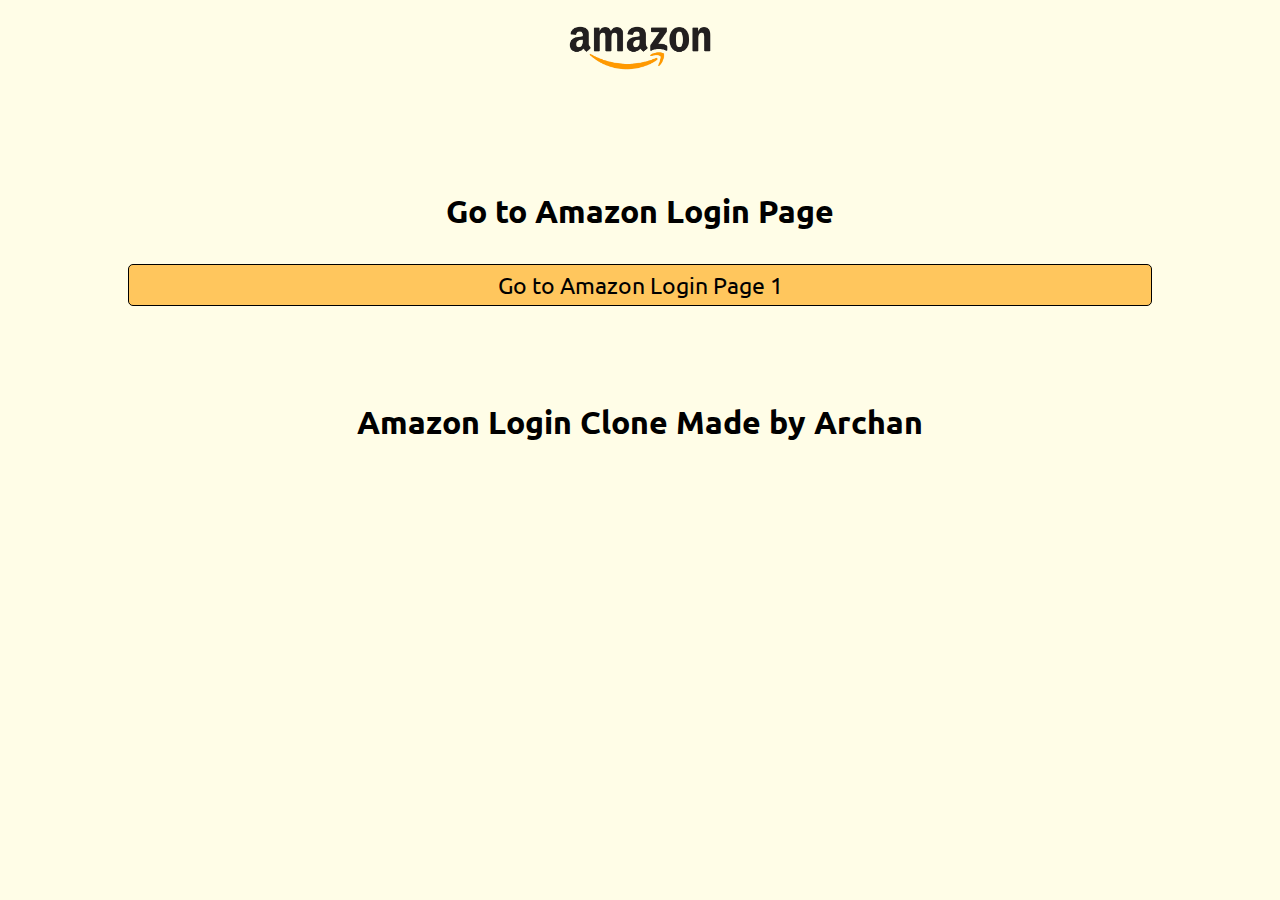
<file: index.html>
<!DOCTYPE html>
<html lang="en">

<head>
    <meta charset="UTF-8">
    <meta http-equiv="X-UA-Compatible" content="IE=edge">
    <meta name="viewport" content="width=device-width, initial-scale=1.0">
    <title>Amazon Login Clone by Archan RD</title>
</head>
<style>
    @import url('https://fonts.googleapis.com/css2?family=Montserrat&family=Poppins:wght@300;500;700&family=Roboto:wght@300&family=Ubuntu:wght@400;500&display=swap');
    * {
        margin: 0;
        padding: 0;
        box-sizing: border-box;
        font-family: 'Ubuntu', sans-serif;
        text-decoration: none;
        color: black;
    }
    
    body {
        background-color: rgb(255, 253, 231);
    }
    
    .header {
        text-align: center;
    }
    
    .header h1 {
        margin: 96px 0 0 0;
    }
    
    button {
        margin: 32px 0 0 0;
        width: 80%;
        background-color: rgb(255, 198, 93);
        border: 1px solid black;
        padding: 5px 5px;
        border-radius: 5px;
        font-size: 23px;
    }
    
    button:active {
        margin: 32px 0 0 0;
        width: 80%;
        background-color: rgb(255, 203, 107);
        box-shadow: 2px 2px 12px rgb(247, 172, 34);
        border: 1px solid black;
        padding: 5px 5px;
        border-radius: 5px;
        font-size: 23px;
    }
    
    .btn2 {
        cursor: pointer;
    }
    
    .img {
        width: auto;
        height: 50px;
        margin-top: 23px;
        margin-bottom: 19px;
    }
    
    .btn2 {
        display: none;
    }
    
    @media (max-width: 376px) {
        .btn1 {
            display: none;
        }
        .btn2 {
            display: initial;
        }
        .credit {
            font-size: 15px;
        }
    }
</style>

<body>
    <div class="header">
        <img class="img" src="download.png" alt="">
        <h1>Go to Amazon Login Page </h1>

        <button class="btn1"><a href="amazon-login-pc.html" target="_blank">Go to Amazon Login Page 1</a></button>

        <br>
        <button class="btn2"><a href="amazon-login-phone.html" target="_blank">Go to Amazon Login Page 2</a></button>

        <h1 class="credit">Amazon Login Clone Made by Archan</h1>
    </div>
</body>

</html>
</file>
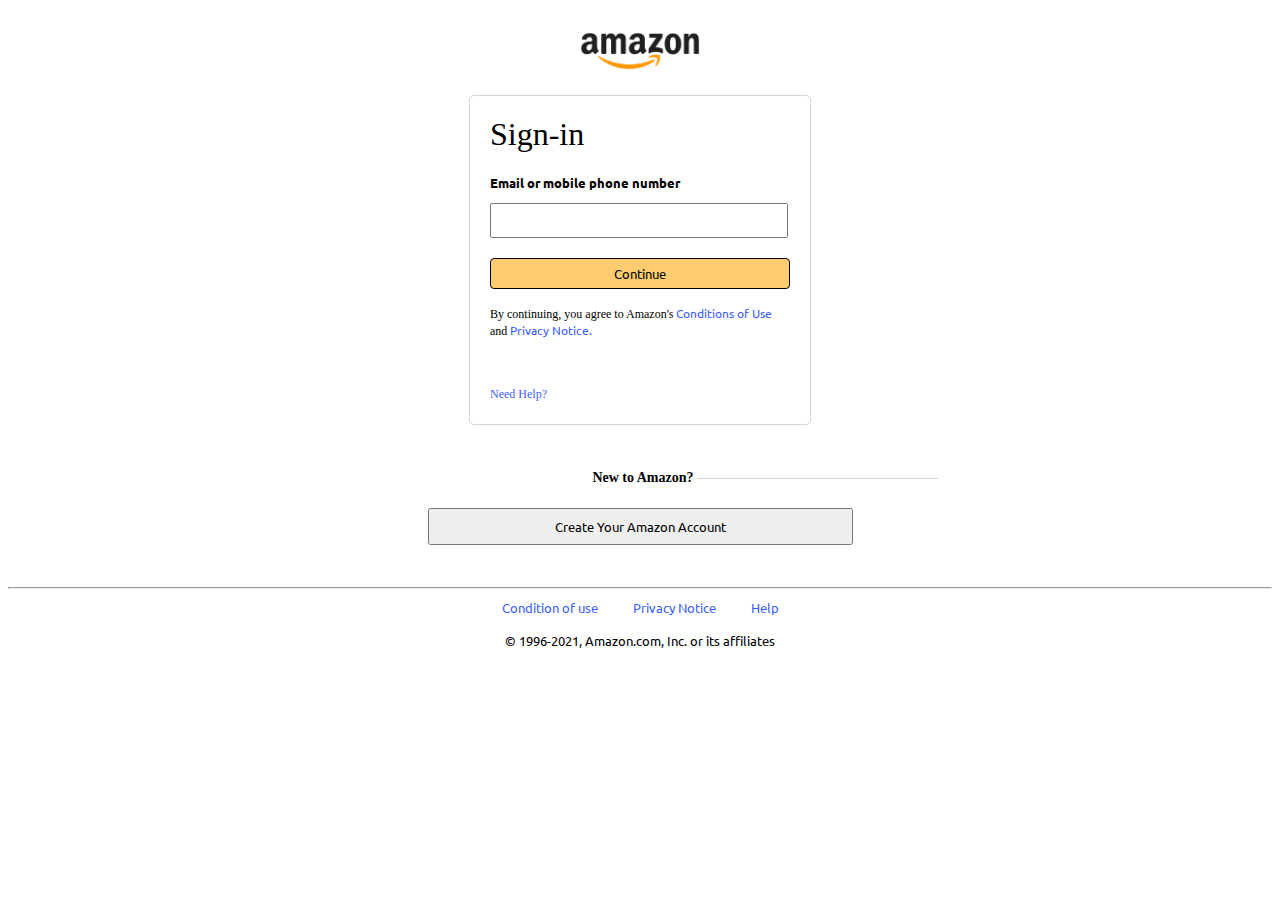
<file: amazon-login-pc.html>
<!DOCTYPE html>
<html lang="en">

<head>
    <meta charset="UTF-8">
    <meta http-equiv="X-UA-Compatible" content="IE=edge">
    <meta name="viewport" content="width=device-width, initial-scale=1.0">
    <title>Amazon Login </title>
    <link rel="stylesheet" href="style.css">
</head>

<body>
    <div class="logo">
        <img src="download.png" alt="image" class="img">
    </div>
    <div class="card">
        <form>
            <h1>Sign-in</h1>

            <h4>Email or mobile phone number</h4>

            <input type="email tel" required /><br>
            <a href="feedback.html">
                <button>Continue</button>
            </a>
            <p>By continuing, you agree to Amazon's <a href="#">Conditions of Use</a> and <a href="#">Privacy Notice.</a></p>
            <br>
            <a href="#">
                <p>Need Help?</p>
            </a>
        </form>
    </div>

    <div>
        <h4 class="nta">New to Amazon?</h4>
        <div class="new"></div>
    </div>
    <br>
    <div class="create">

        <button class="btn">Create Your Amazon Account</button>

    </div>
    <hr>
    <div class="footer">

        <a class="links" href="#">Condition of use</a>
        <a class="links" href="#">Privacy Notice</a>
        <a class="links" href="#">Help</a>

        <div class="copyright">
            <p>© 1996-2021, Amazon.com, Inc. or its affiliates</p>
        </div>
    </div>
</body>

</html>
</file>
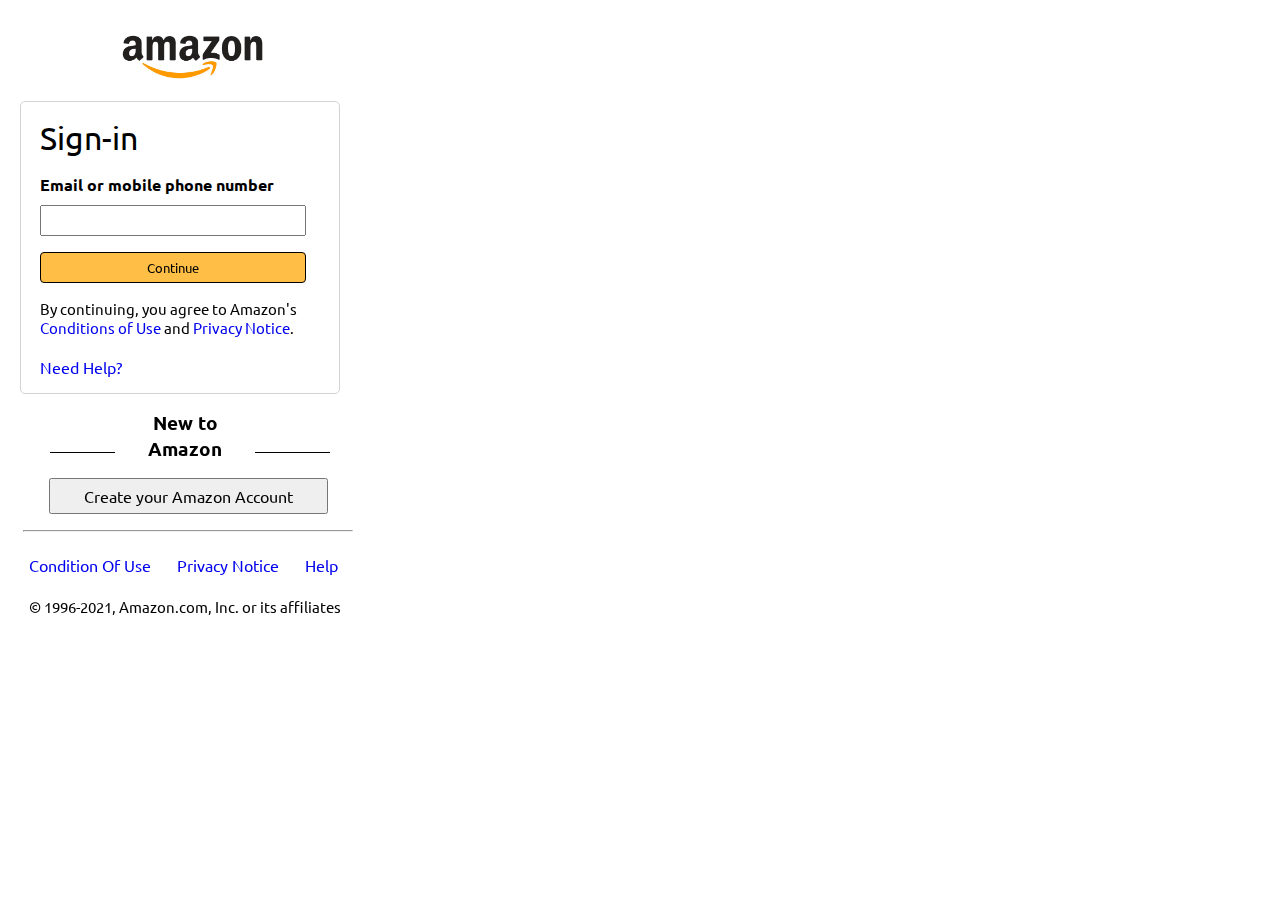
<file: amazon-login-phone.html>
<!DOCTYPE html>
<html lang="en">

<head>
    <meta charset="UTF-8">
    <meta http-equiv="X-UA-Compatible" content="IE=edge">
    <meta name="viewport" content="width=device-width, initial-scale=1.0">
    <title>Amazon Login</title>
    <link rel="stylesheet" href="style-phone.css">
</head>

<body>

    <div class="img">
        <img class="logo" src="download.png" alt="image">
    </div>
    <form>
        <div class="container">
            <h1>Sign-in</h1>
            <h4>Email or mobile phone number</h4>
            <input type="email tel" name="" id="" required />
            <br>
            <a href="feedback.html">
                <button type="email tel">Continue</button>
            </a>
            <p>By continuing, you agree to Amazon's <a href="#">Conditions of Use</a> and <a href="#">Privacy Notice</a>.</p>
            <br>
            <a href="#">Need Help?</a>
        </div>
    </form>

    <div class="mid">
        <h3 class="nta">New to Amazon</h3>
        <div class="line"></div>

        <button>Create your Amazon Account</button>
    </div>
    <hr>
    <div class="footer">
        <a class="link" href="#">Condition Of Use</a>
        <a class="link" href="#">Privacy Notice</a>
        <a class="link" href="#">Help</a>
        <p>© 1996-2021, Amazon.com, Inc. or its affiliates</p>
    </div>

</body>

</html>
</file>
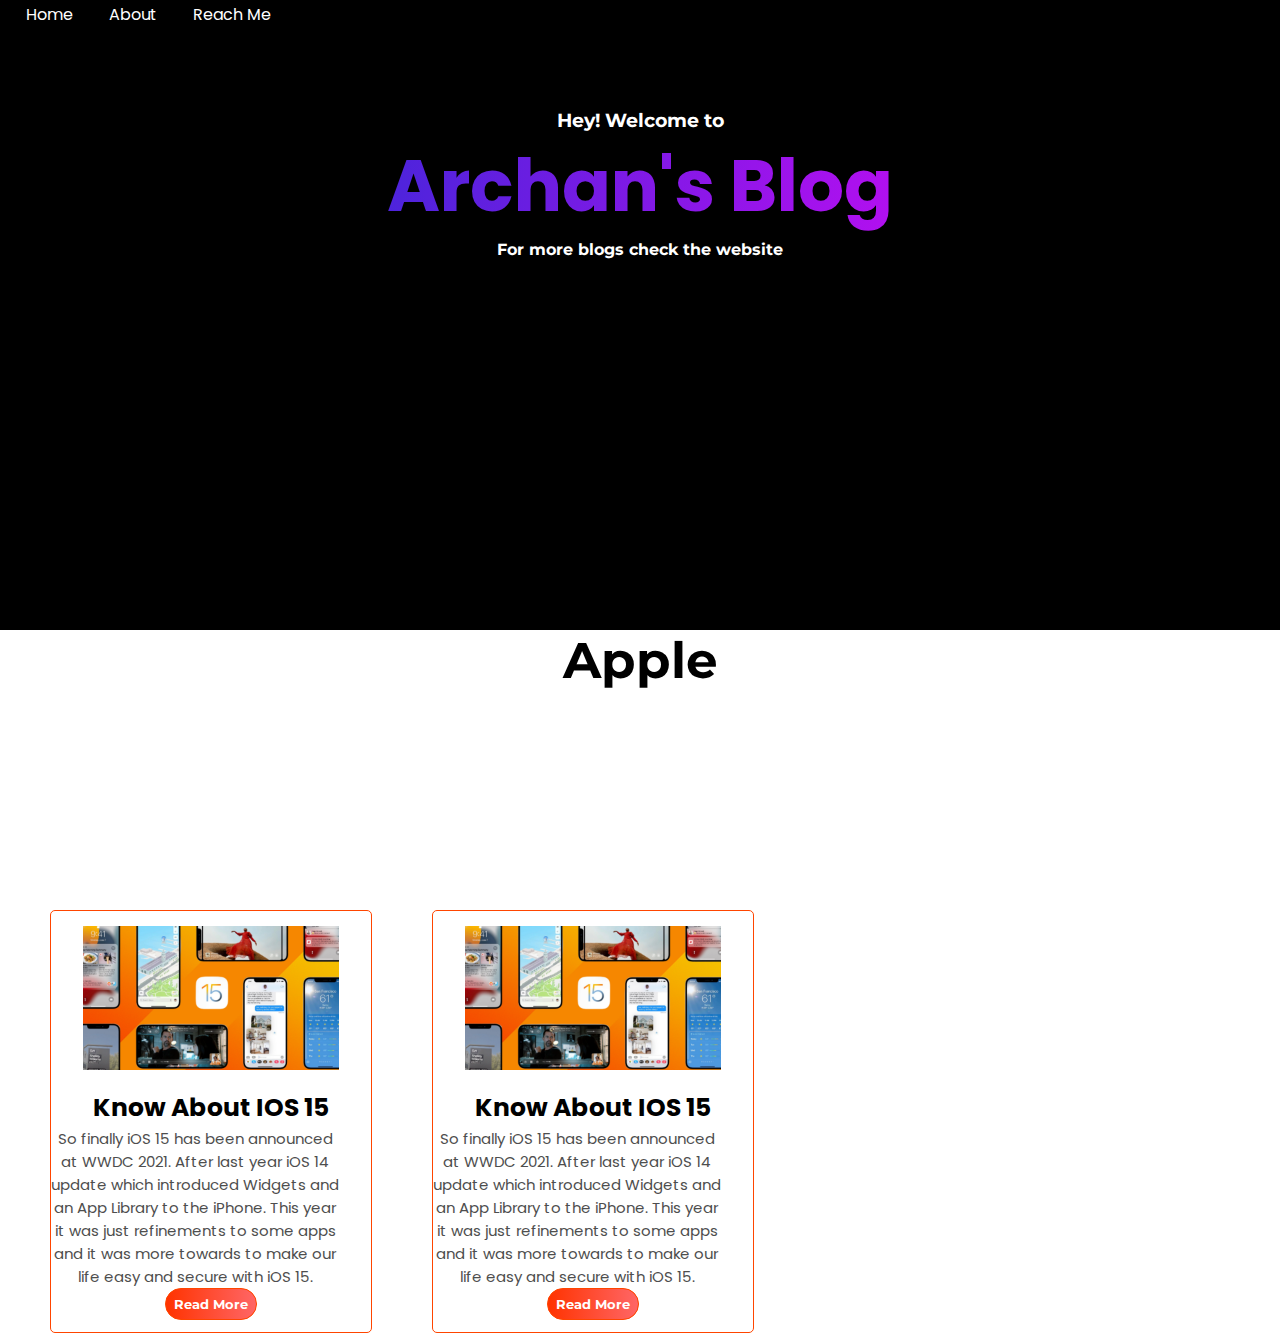
<file: blog1.html>
<!DOCTYPE html>
<html lang="en">

<head>
    <meta charset="UTF-8">
    <meta http-equiv="X-UA-Compatible" content="IE=edge">
    <meta name="viewport" content="width=device-width, initial-scale=1.0">
    <title>Blogs</title>
    <link rel="stylesheet" href="blog1.css">
</head>

<body>
    <div class="wrap">
        <div class="black">
            <div class="head">
                <span class="head-2  padding "><a class="link" href="C:\Users\archa\OneDrive\Desktop\Learning\0_Self_learning\new\index.html">Home</a></span>
                <span class="head-2  padding "><a class="link" href="#"> About</a></span>
                <span class="head-2  padding "><a class="link" href="#">Reach Me</a></span>

            </div>
            <div class="header">
                <h3 class="monsterat">Hey! Welcome to</h3>
                <h1 class="archan">Archan's Blog</h1>
                <h4 class="monsterat">For more blogs check the website</h4>

            </div>

        </div>
        <div class="white">

            <h1 class="apple gradient">Apple</h1>

            <div class="container-top">

                <!-- <img class="img" src="logo (2).jpg" alt="image"> -->

            </div>

        </div>

        <span class="flex">
        <div class="card">
            <img src="ios.webp" alt="image" class="img-card">
            <h1 class="head-card">Know About IOS 15</h1>
            <p class="para-card">So finally iOS 15 has been announced at WWDC 2021. After last year iOS 14 update which introduced Widgets and an App Library to the iPhone. This year it was just refinements to some apps and it was more towards to make our life easy and secure
                with iOS 15.</p>
            <button class="btn"><a class="btn2" href="#">Read More</a></button>
        </div>
        <div class="card">
            <img src="ios.webp" alt="image" class="img-card">
            <h1 class="head-card">Know About IOS 15</h1>
            <p class="para-card">So finally iOS 15 has been announced at WWDC 2021. After last year iOS 14 update which introduced Widgets and an App Library to the iPhone. This year it was just refinements to some apps and it was more towards to make our life easy and secure
                with iOS 15.</p>
            <button class="btn"><a class="btn2" href="#">Read More</a></button>
        </div>
    </span>

    </div>


</body>

</html>
</file>
<file: style.css>
@import url('https://fonts.googleapis.com/css2?family=Montserrat&family=Poppins:wght@300;500;700&family=Roboto:wght@300&family=Ubuntu:wght@400;500&display=swap');
@font-face {
    font-family: 'Amazon';
    src: url("C:\Users\archa\Downloads\Amazon_Typefaces_Complete_Font_Set_Mar2020\Amazon_Typefaces_Complete_Font_Set_Mar2020\Ember");
}

.img {
    height: 42px;
    width: auto;
    margin: 10px 0 20px 0;
}

.logo {
    text-align: center;
}

* {
    margin-top: 10px;
    font-family: 'ubuntu', sans-serif;
    text-decoration: none;
}

.card {
    border: 1px solid lightgrey;
    font-family: 'Amazon', sans-serif;
    border-radius: 5px;
    width: 300px;
    padding: 10px 20px;
    text-align: left;
    margin: 0 auto 40px auto;
    display: block;
    min-width: 300px;
}

.card h1 {
    font-family: 'Amazon_Typefaces_Complete_Font_Set_Mar2020';
    font-weight: 400;
}

.card h4 {
    margin-top: 1rem;
    font-size: 13px;
}

.card input {
    width: 90%;
    padding: 7px 12px;
    font-family: 'Ubuntu';
    margin: -10px 0 10px 0;
}

input[type=text] {
    font-size: 40px;
}

.card button {
    width: 100%;
    font-family: 'Amazon_Typefaces_Complete_Font_Set_Mar2020';
    padding: 6px 10px;
    background-color: rgb(253, 204, 113);
    border: 1px solid black;
    border-radius: 4px;
    font-family: 'Ubuntu', sans-serif;
    font-weight: 400;
    cursor: pointer;
}

.card button:active {
    width: 100%;
    font-family: 'Amazon_Typefaces_Complete_Font_Set_Mar2020';
    padding: 6px 10px;
    background-color: rgb(255, 190, 70);
    border: 1px solid black;
    box-shadow: 2px 2px 10px rgb(216, 130, 0);
    border-radius: 4px;
    font-family: 'Ubuntu', sans-serif;
    font-weight: 400;
    cursor: pointer;
}

.card button:hover {
    width: 100%;
    font-family: 'Amazon_Typefaces_Complete_Font_Set_Mar2020';
    padding: 6px 10px;
    background-color: rgb(250, 199, 106);
    border: 1px solid black;
    border-radius: 4px;
    font-family: 'Ubuntu', sans-serif;
    font-weight: 400;
    cursor: pointer;
}

.card p {
    font-family: 'Amazon';
    font-size: 12px;
    margin-top: 1rem;
}

a {
    color: rgb(62, 97, 255);
}

.nta {
    font-family: 'Amazon_Typefaces_Complete_Font_Set_Mar2020';
    font-size: 14px;
    display: inline;
    margin-left: 46%;
    background-color: white;
    /* border: 1px solid black; */
    padding: 0 3px;
}

.new {
    border-top: 1px solid lightgray;
    margin: 13px auto -11px auto;
    width: 340px;
    margin-top: -8px;
    margin-left: 590px;
}

.create {
    text-align: center;
    width: 100%;
    /* border: 1px solid black; */
}

.btn {
    padding: 8px 125px;
    font-family: 'ubuntu';
    margin-bottom: 2rem;
}

.links {
    padding: 0 1rem;
    text-align: center;
    font-size: 13px;
    /* border: 1px solid black; */
}

.footer {
    text-align: center;
    font-size: 13px;
}

.copyright {
    margin-top: 1rem;
}

a:hover {
    text-decoration: underline;
    color: rgb(0, 0, 216);
}
</file>
<file: style-phone.css>
@import url('https://fonts.googleapis.com/css2?family=Montserrat&family=Poppins:wght@300;500;700&family=Roboto:wght@300&family=Ubuntu:wght@400;500&display=swap');
    @font-face {
        font-family: 'Amazon';
        src: url("C:\Users\archa\Downloads\Amazon_Typefaces_Complete_Font_Set_Mar2020\Amazon_Typefaces_Complete_Font_Set_Mar2020\Ember");
    }
    
    .img {
        text-align: center;
    }
    
    .logo {
        width: auto;
        height: 50px;
        margin-top: 32px;
        margin-left: 30px;
    }
    
    a:hover {
        text-decoration: underline;
        color: rgb(0, 0, 224);
    }
    
    * {
        margin: 0;
        padding: 0;
        /* text-align: center; */
        font-family: 'Ubuntu';
        text-decoration: none;
    }
    
    body {
        position: fixed;
        background-color: white;
    }
    
    .container {
        border: 1px solid lightgray;
        background-color: white;
        width: 280px;
        margin-left: 20px;
        margin-top: 16px;
        text-align: left;
        padding: 5px 5px;
        text-align: left;
        border-radius: 5px;
        padding: 16px 19px;
    }
    
    .container h1 {
        font-family: 'Ubuntu', sans-serif;
        font-weight: 400;
        text-align: left;
        margin-bottom: 16px;
    }
    
    .container p {
        font-size: 16px;
        font-family: 'Ubuntu', monospace;
        text-align: left;
    }
    
    .container h4 {
        margin-bottom: 10px;
    }
    
    .container input {
        padding: 5px 5px;
        width: 90%;
    }
    
    .container button {
        margin-top: 16px;
        background-color: rgb(255, 190, 70);
        border: 1px solid black;
        border-radius: 4px;
        width: 95%;
        padding: 6px 0px;
        margin-bottom: 16px;
    }
    
    .container button:active {
        margin-top: 16px;
        background-color: rgb(252, 178, 41);
        border: 1px solid black;
        box-shadow: 2px 2px 8px rgb(252, 178, 41);
        border-radius: 4px;
        width: 95%;
        padding: 6px 0px;
        margin-bottom: 16px;
    }
    
    .container p {
        font-size: 15px;
    }
    
    .nta {
        text-align: center;
        background-color: white;
        display: inline-block;
        width: 140px;
        margin-left: 115px;
        /* border: 1px solid black; */
    }
    
    .line {
        border-top: 1px solid black;
        margin-left: 50px;
        margin-top: -10px;
        width: 280px;
    }
    
    .mid {
        margin-top: 16px;
    }
    
    .mid button {
        margin-left: 49px;
        margin-top: 25px;
        padding: 6px 33px;
        font-size: 16px;
        margin-bottom: 16px;
    }
    
    hr {
        width: 328px;
        margin-left: 23px;
    }
    
    .footer {
        margin-left: 18px;
        margin-top: 23px;
        width: 337px;
    }
    
    .link {
        padding: 11px;
    }
    
    .footer p {
        font-size: 15px;
        margin-top: 22px;
        margin-left: 11px;
    }
</file>
<file: blog1.css>
@import url('https://fonts.googleapis.com/css2?family=Montserrat&family=Poppins:wght@300;500;700&family=Roboto:wght@300&display=swap');
* {
    margin: 0;
    padding: 0
}

body {
    margin: 0;
}

.wrap {
    height: 100vh;
}

.black {
    background: #000;
    color: white;
    font-family: 'poppins', sans-serif;
    height: 70%;
    width: 100%;
}

.white {
    background: #fff;
    height: 30%;
    width: 100%;
}

.header {
    /* border: 1px solid white; */
    width: 100%;
    margin: auto;
    padding-top: 5rem;
    text-align: center;
}

.archan {
    margin: 0;
    font-size: 72px;
    background: linear-gradient(to right, #0033cc 0%, #ff00ff 100%);
    -webkit-background-clip: text;
    -webkit-text-fill-color: transparent;
    animation-name: archan;
    animation-duration: 1s;
    animation-iteration-count: infinite;
}

.monsterat {
    font-family: 'Montserrat', sans-serif;
}

.btn {
    border: 1px solid orangered;
    border-radius: 20px;
    font-family: 'Montserrat';
    font-weight: bold;
    background: linear-gradient(to right, #ff3300 0%, #ff6666 100%);
    padding: 5px 10px;
    color: white;
    cursor: pointer;
    margin-top: 1rem;
    text-decoration: none;
}

.apple {
    text-align: center;
    color: black;
    font-size: 50px;
    font-family: 'Montserrat', sans-serif;
    font-weight: bold;
}

.head {
    /* border: 1px solid white; */
    padding: 2px 0 2px 10px;
    border: 1x solid orangered;
    border-radius: 15px;
}

.head-1 {
    padding-left: 1rem;
}

.padding {
    padding: 1rem;
}

.border {
    border: 2x solid orangered;
    border-radius: 15px;
}

.link {
    text-decoration: none;
    color: white;
}

.link:hover {
    text-decoration: underline;
    color: rgb(255, 136, 0);
}

.img {
    width: 30%;
}

.para {
    border: 1px solid black;
    color: rgb(78, 78, 78);
    width: 40%;
    display: inline-block;
    margin-left: 100px;
    font-family: 'Poppins', 'monsterat';
    font-size: 15px;
    margin-top: 7rem;
    margin-left: 10rem;
}

hr {
    width: 100%;
    margin: auto;
}

.flex {
    display: flex;
}

.card {
    border: 1px solid orangered;
    border-radius: 5px;
    width: 25%;
    text-align: center;
    margin: 10px 10px 10px 50px;
}

.img-card {
    width: 80%;
    margin: 15px 0 15px 0;
}

.head-card {
    font-family: 'Poppins', 'monsterat';
    font-size: 25px;
    text-align: center;
}

.para-card {
    font-family: 'poppins', 'monsterat';
    color: rgb(78, 78, 78);
    font-size: 15px;
    /* border: 1px solid black; */
    width: 90%;
}

.btn {
    background-color: orangered;
    border-radius: 16px;
    padding: 7px 8px;
    margin: 0 0 12px 0;
}

.btn2 {
    color: white;
    text-decoration: none;
}
</file>
